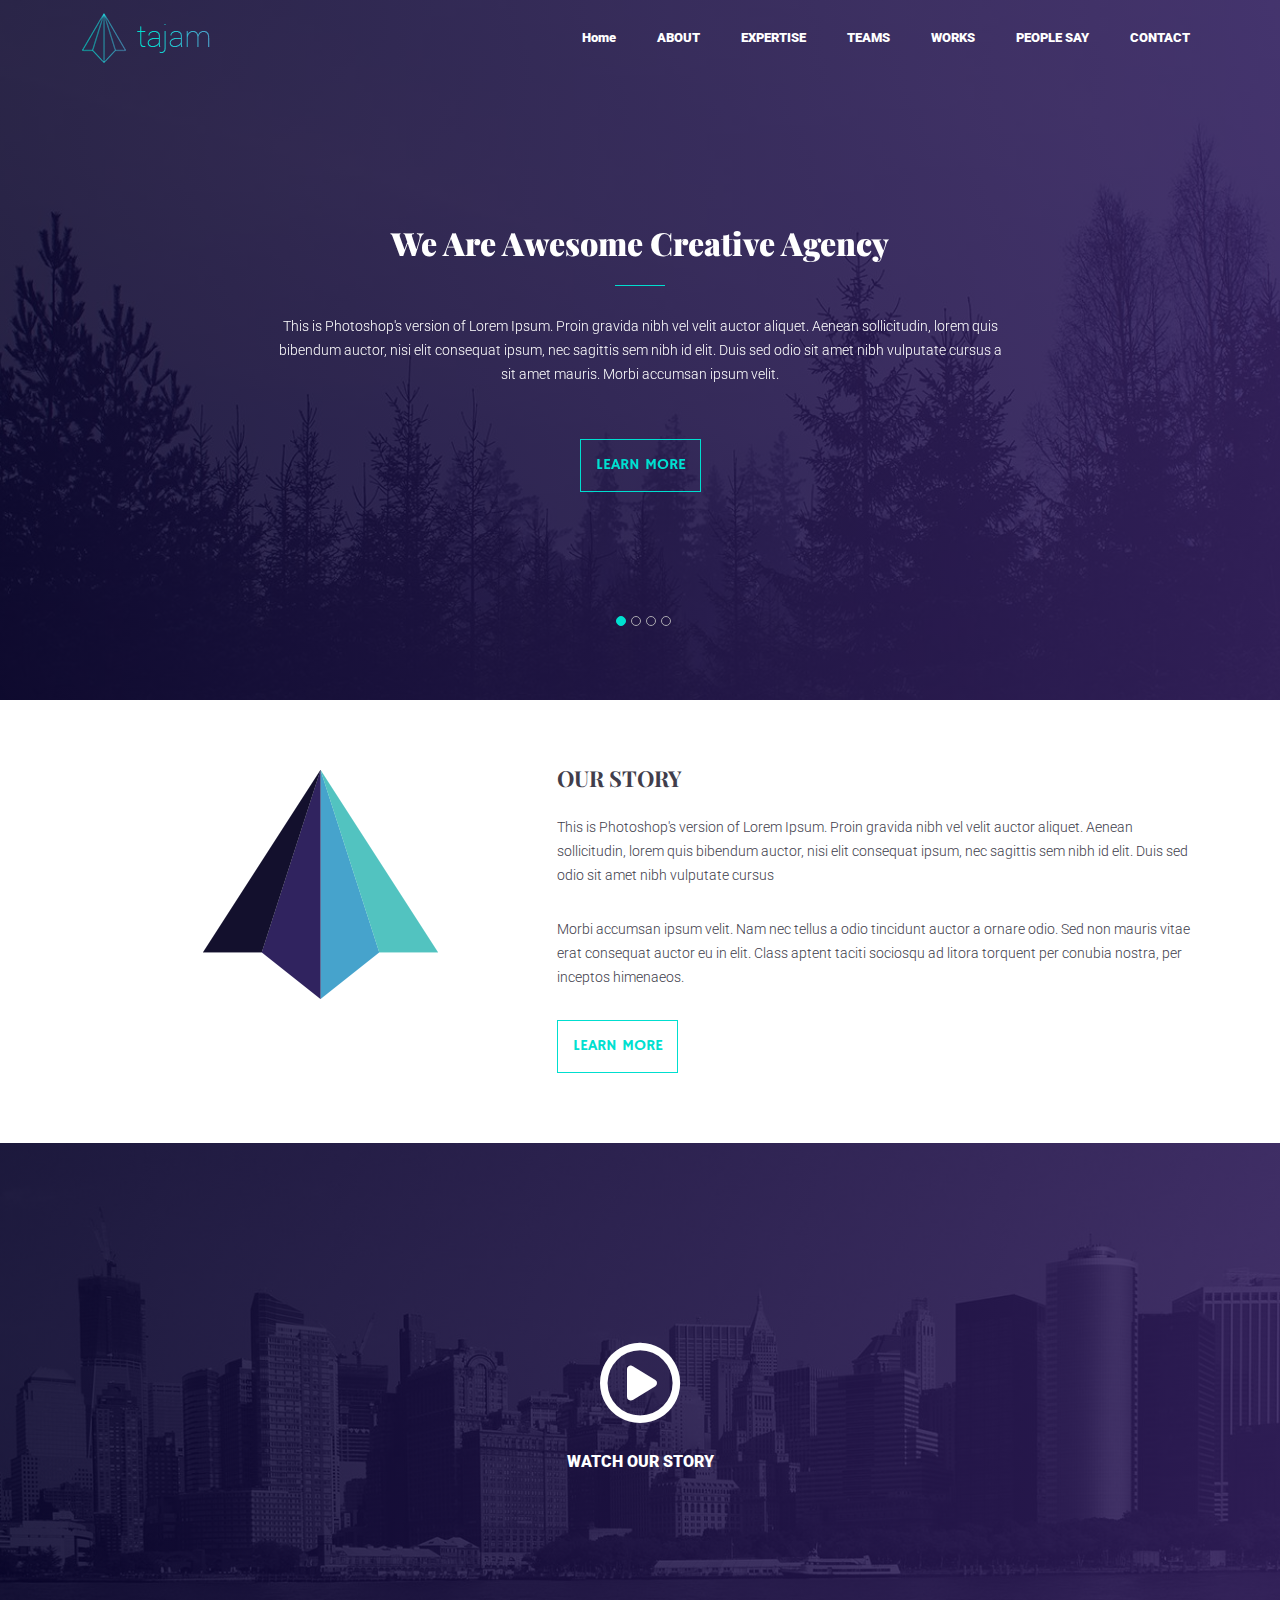
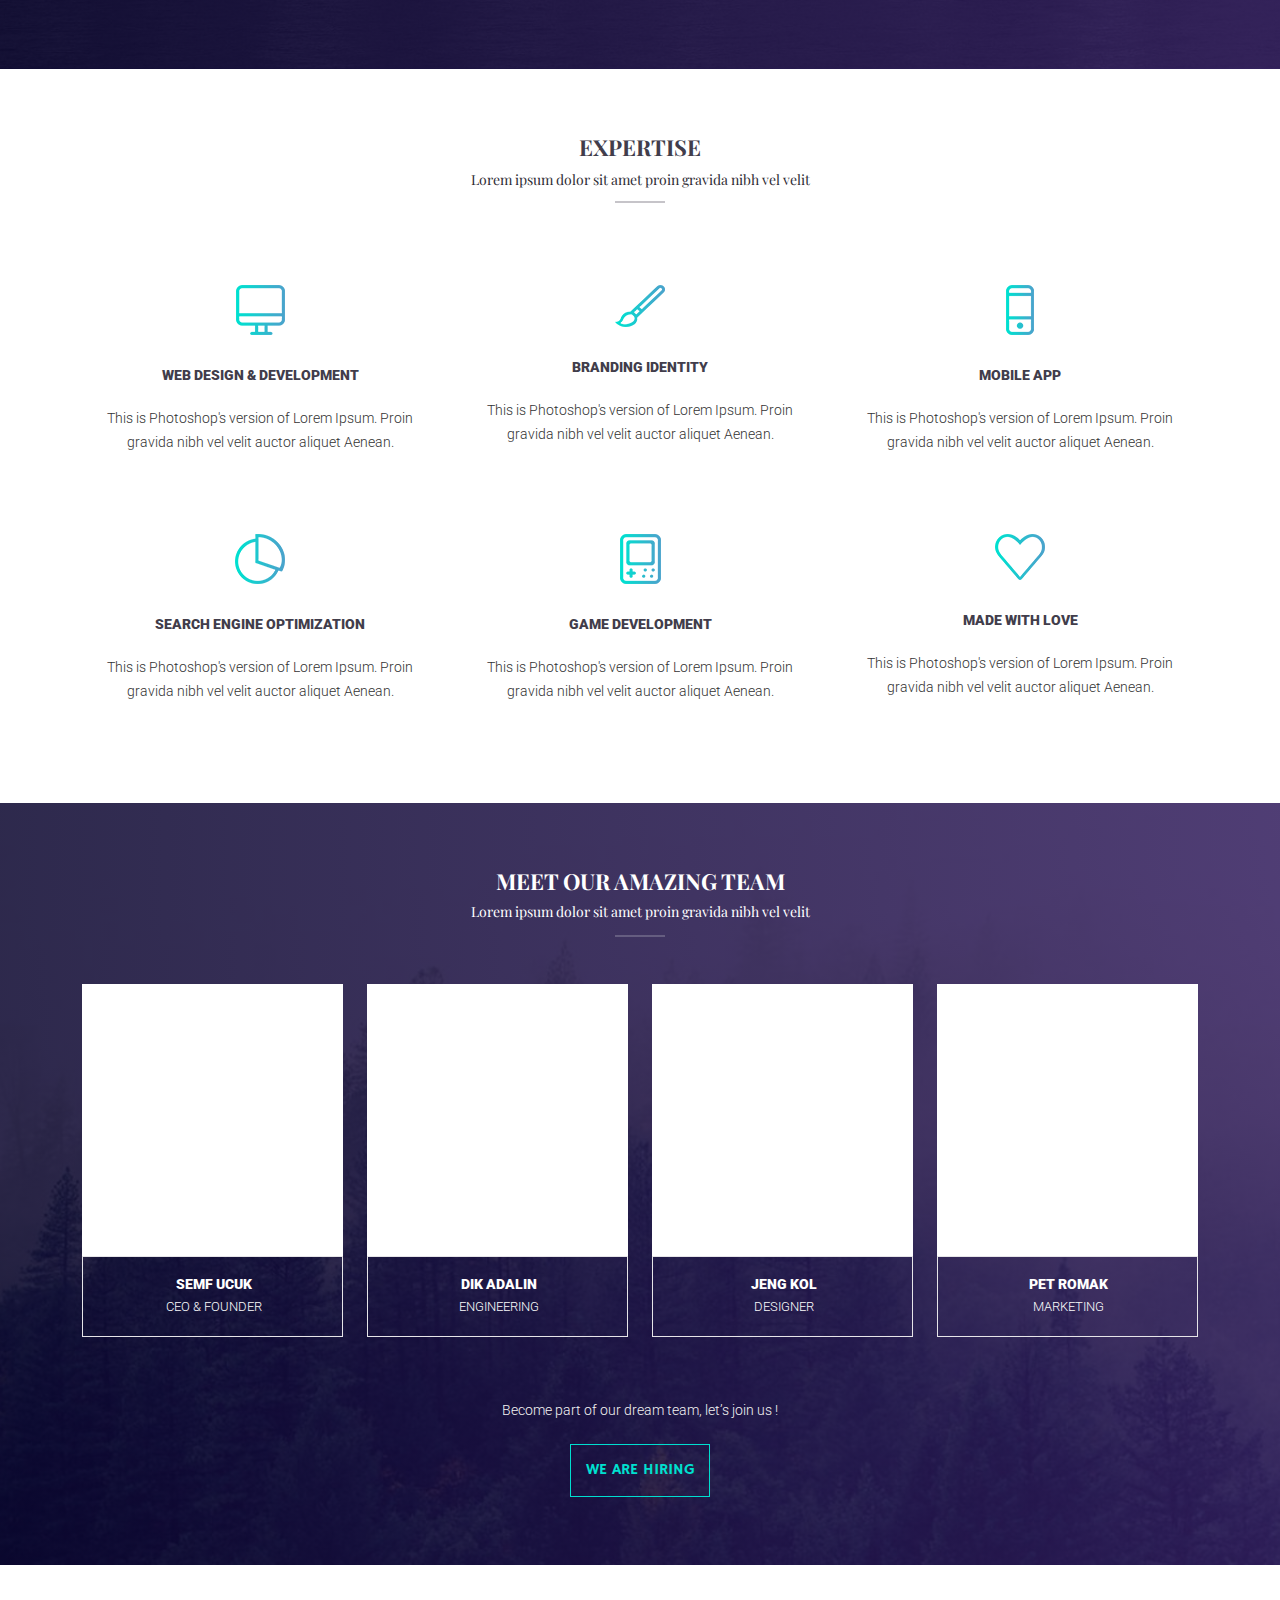
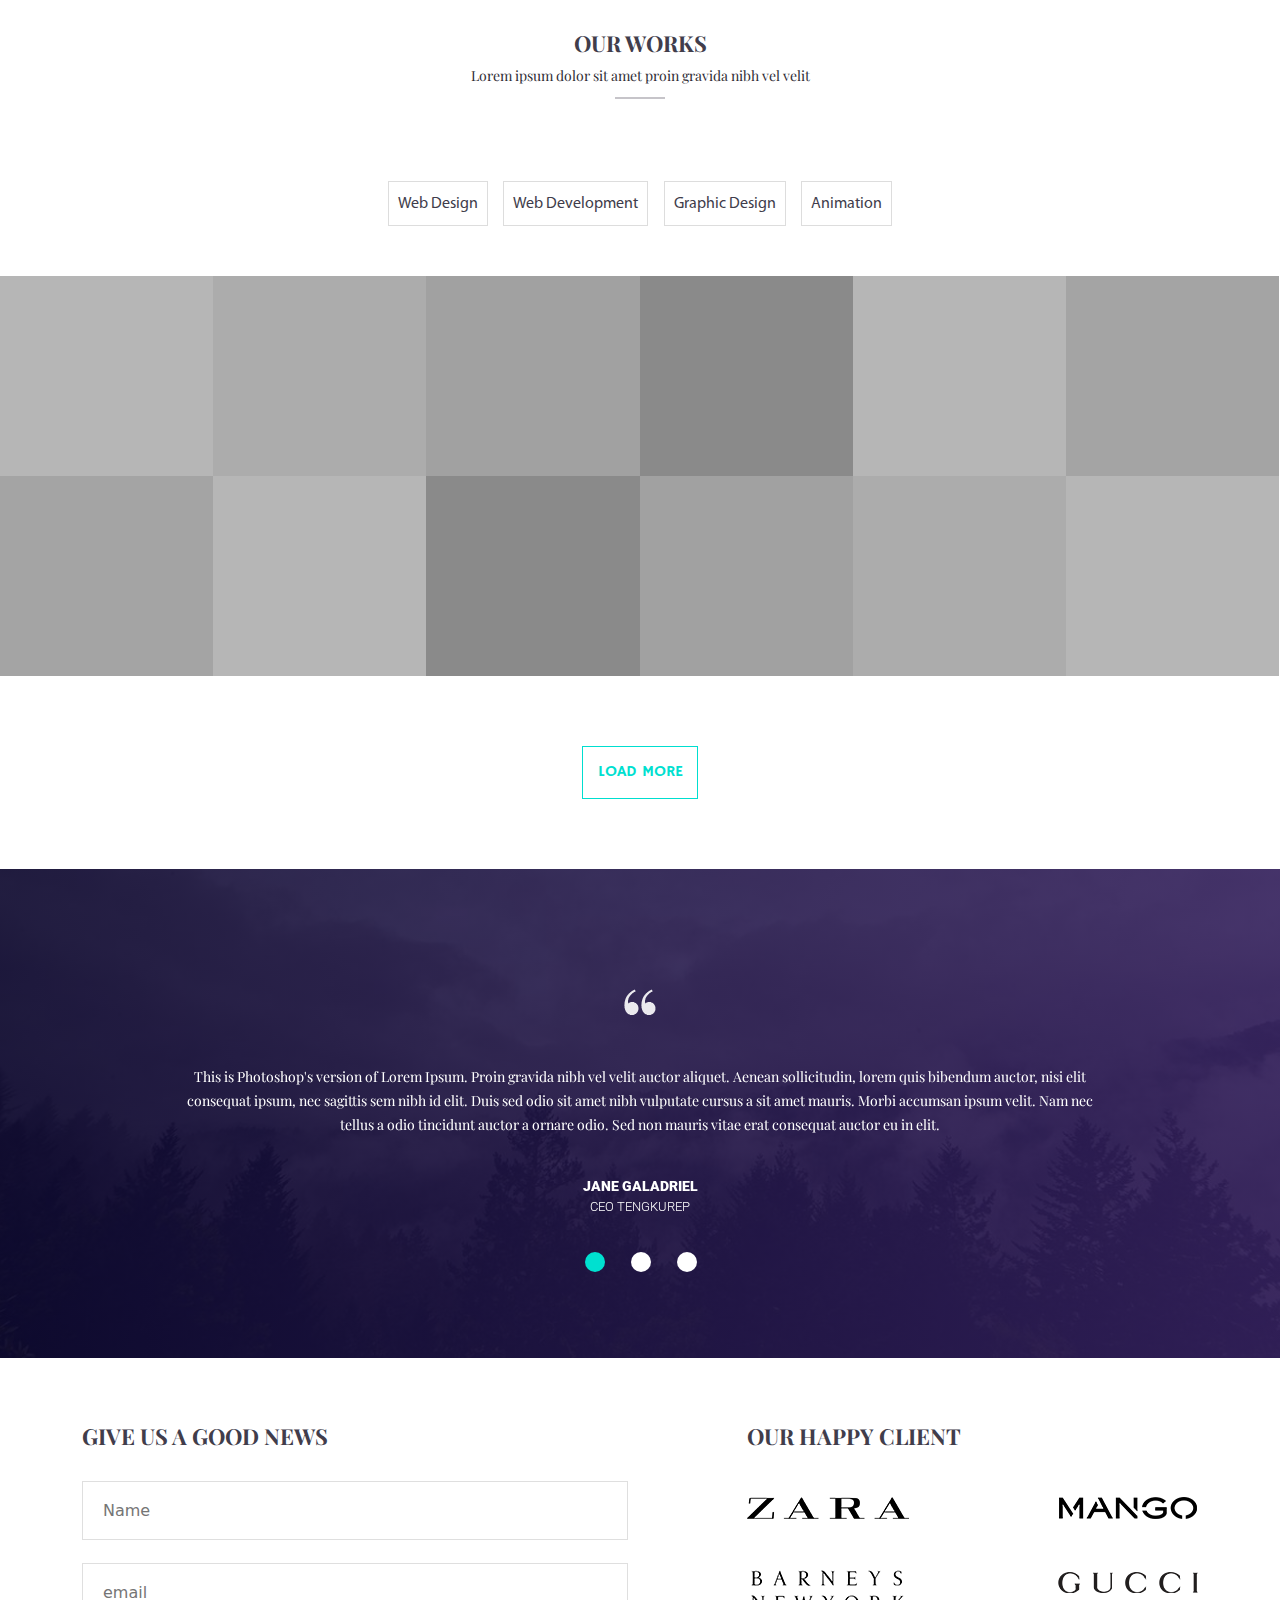
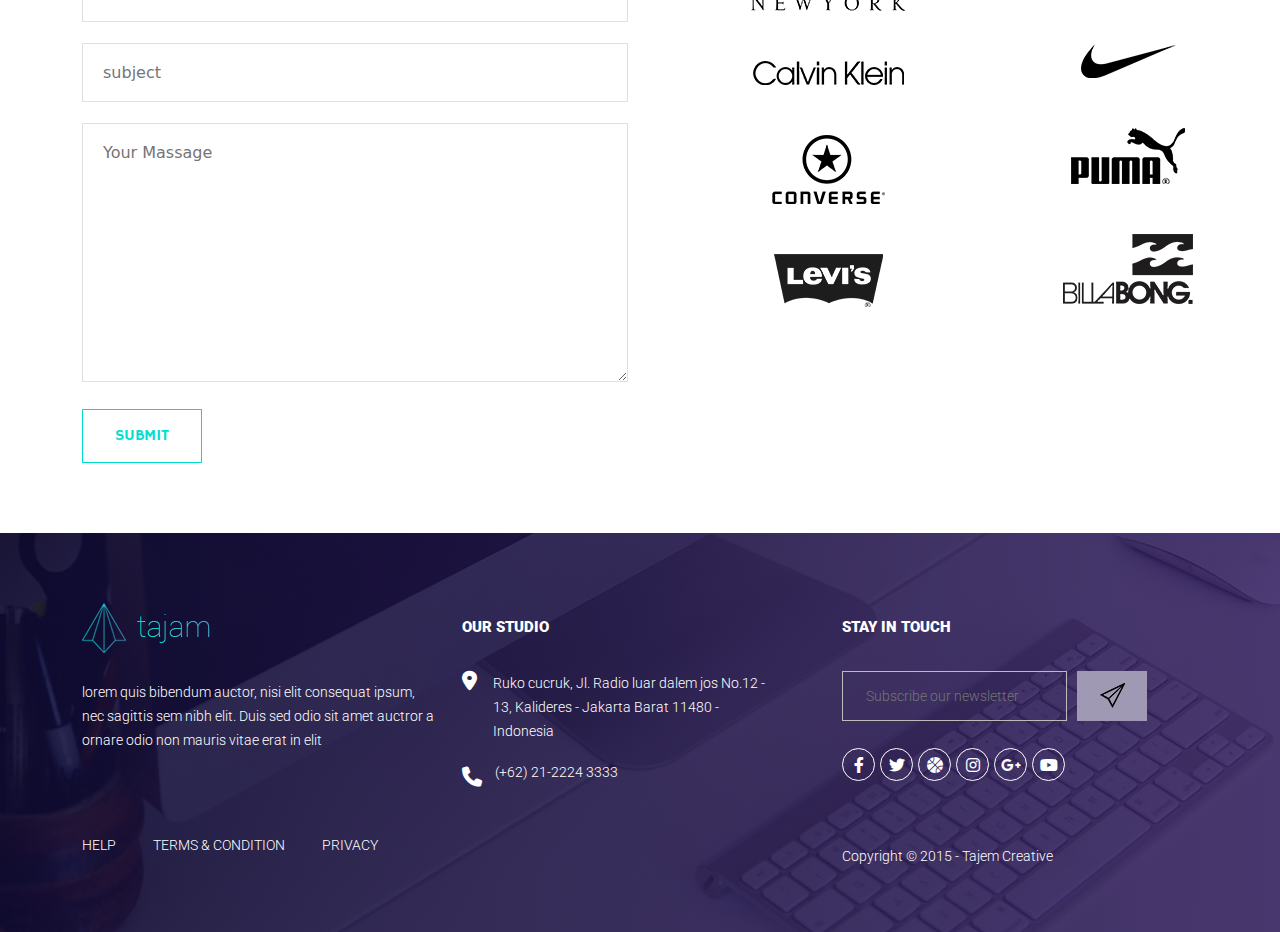
<file: index.html>
<!DOCTYPE html>
<html lang="en">
<head>
  <meta charset="UTF-8">
  <meta http-equiv="X-UA-Compatible" content="IE=edge">
  <meta name="viewport" content="width=device-width, initial-scale=1.0">
  <title>Sass-Project</title>
  <!-- GOOGLE FONTS LINK START -->
  <link rel="preconnect" href="https://fonts.googleapis.com">
  <link rel="preconnect" href="https://fonts.gstatic.com" crossorigin>
  <link href="https://fonts.googleapis.com/css2?family=Hammersmith+One&family=Playfair+Display:wght@400;500;600;700;800;900&family=Roboto:wght@100;300;400;500;700;900&display=swap" rel="stylesheet">

  <!-- GOOGLE FONTS LINK END -->
  <!-- CSS LINK START -->
  <link rel="stylesheet" href="css/all.min.css">
  <link rel="stylesheet" href="css/slick.css">
  <link rel="stylesheet" href="css/bootstrap.min.css">
  <link rel="stylesheet" href="css/style.css">
  <link rel="stylesheet" href="css/responsive.css">
  <!-- CSS LINK END -->
</head>
<body>
 <!--===================
     NAVBAR PART START
  =================== -->
  <nav class="navbar navbar-expand-lg">
  <div class="container">
    <a class="navbar-brand" href="index.html">
      <img src="images/logo.png" alt="logo">
    </a>
    <button class="navbar-toggler" type="button" data-bs-toggle="collapse" data-bs-target="#navbarSupportedContent" aria-controls="navbarSupportedContent" aria-expanded="false" aria-label="Toggle navigation">
      <span class="navbar-toggler-icon"></span>
    </button>
    <div class="collapse navbar-collapse" id="navbarSupportedContent">
      <ul class="navbar-nav ms-auto mb-2 mb-lg-0">
        <li class="nav-item">
          <a class="nav-link active" aria-current="page" href="home.html">Home</a>
        </li>
        <li class="nav-item">
          <a class="nav-link active" aria-current="page" href="about.html">ABOUT</a>
        </li>
        <li class="nav-item">
          <a class="nav-link active" aria-current="page" href="expert.html">EXPERTISE</a>
        </li>
        <li class="nav-item">
          <a class="nav-link active" aria-current="page" href="#">TEAMS</a>
        </li>
        <li class="nav-item">
          <a class="nav-link active" aria-current="page" href="#">WORKS</a>
        </li>
        <li class="nav-item">
          <a class="nav-link active" aria-current="page" href="#">PEOPLE SAY</a>
        </li>
        <li class="nav-item ">
          <a class="nav-link active hide" aria-current="page" href="#">CONTACT</a>
        </li>
      </ul>
    </div>
  </div>
</nav>
 <!--===================
     NAVBAR PART END
  =================== -->
 <!--===================
     BANNER PART START
  =================== -->
  <section id="banner">
    <div class="container">
      <div class="row">
        <div class="col-lg-8 m-auto">
          <div class="banner-text-wrapper">
            <div class="banner-text text-center">
              <h1>We Are Awesome Creative Agency</h1>
              <p>This is Photoshop's version  of Lorem Ipsum. Proin gravida nibh vel velit auctor aliquet. Aenean sollicitudin, lorem quis bibendum auctor, nisi elit consequat ipsum, nec sagittis sem nibh id elit. Duis sed odio sit amet nibh vulputate cursus a sit amet mauris. Morbi accumsan ipsum velit.</p>
              <div class="banner-btn">
                <a href="">LEARN MORE</a>
              </div>
            </div>
            <div class="banner-text text-center">
              <h1>We Are Awesome Creative Agency</h1>
              <p>This is Photoshop's version  of Lorem Ipsum. Proin gravida nibh vel velit auctor aliquet. Aenean sollicitudin, lorem quis bibendum auctor, nisi elit consequat ipsum, nec sagittis sem nibh id elit. Duis sed odio sit amet nibh vulputate cursus a sit amet mauris. Morbi accumsan ipsum velit.</p>
              <div class="banner-btn">
                <a href="">LEARN MORE</a>
              </div>
            </div>
            <div class="banner-text text-center">
              <h1>We Are Awesome Creative Agency</h1>
              <p>This is Photoshop's version  of Lorem Ipsum. Proin gravida nibh vel velit auctor aliquet. Aenean sollicitudin, lorem quis bibendum auctor, nisi elit consequat ipsum, nec sagittis sem nibh id elit. Duis sed odio sit amet nibh vulputate cursus a sit amet mauris. Morbi accumsan ipsum velit.</p>
              <div class="banner-btn">
                <a href="">LEARN MORE</a>
              </div>
            </div>
            <div class="banner-text text-center">
              <h1>We Are Awesome Creative Agency</h1>
              <p>This is Photoshop's version  of Lorem Ipsum. Proin gravida nibh vel velit auctor aliquet. Aenean sollicitudin, lorem quis bibendum auctor, nisi elit consequat ipsum, nec sagittis sem nibh id elit. Duis sed odio sit amet nibh vulputate cursus a sit amet mauris. Morbi accumsan ipsum velit.</p>
              <div class="banner-btn">
                <a href="">LEARN MORE</a>
              </div>
            </div>
          </div>
        </div>
      </div>
    </div>
  </section>
 <!--===================
     BANNER PART END
  =================== -->
 <!--===================
     STORY PART START
  =================== -->
  <section id="story">
    <div class="container">
      <div class="row">
        <div class="col-lg-4">
          <div class="story-img text-end">
            <img src="images/story.png" alt="story">
          </div>
        </div>
        <div class="col-lg-7 ms-auto">
          <div class="story-text">
            <h3>OUR STORY</h3>
            <p>This is Photoshop's version  of Lorem Ipsum. Proin gravida nibh vel velit auctor aliquet. Aenean sollicitudin, lorem quis bibendum auctor, nisi elit consequat ipsum, nec sagittis sem nibh id elit. Duis sed odio sit amet nibh vulputate cursus

              <span>Morbi accumsan ipsum velit. Nam nec tellus a odio tincidunt auctor a ornare odio. Sed non  mauris vitae erat consequat auctor eu in elit. Class aptent taciti sociosqu ad litora torquent per conubia nostra, per inceptos himenaeos.</span></p>
              <div class="story-btn">
                <a href="">LEARN MORE</a>
              </div>
          </div>
        </div>
      </div>
    </div>
  </section>
 <!--===================
     STORY PART END
  =================== -->
 <!--===================
     WATCH PART START
  =================== -->
  <section id="watch">
    <div class="container">
      <div class="watch-text text-center">
        <div class="watch-icon">
          <i class="fa-regular fa-circle-play"></i>
        </div>
        <h5>WATCH OUR STORY</h5>
      </div>
    </div>
  </section>
 <!--===================
     WATCH PART END
  =================== -->
 <!--===================
    EXPERTISE PART START
  =================== -->
  <section id="expertise">
    <div class="container">
      <div class="row">
        <div class="col-lg-6 m-auto">
          <div class="common-title text-center">
            <h3>EXPERTISE</h3>
            <p>Lorem ipsum dolor sit amet proin gravida nibh vel velit</p>
          </div>
        </div>
      </div>

      <div class="row expertise-up">
        <div class="col-lg-4">
          <div class="expertise-item text-center">
            <div class="expertise-icon">
              <img src="images/expertise1.png" alt="expertise1">
            </div>
            <div class="expertise-text">
              <h5>WEB DESIGN & DEVELOPMENT</h5>
              <p>This is Photoshop's version  of Lorem Ipsum. Proin gravida nibh vel velit auctor aliquet Aenean.</p>
            </div>
          </div>
        </div>
        <div class="col-lg-4">
          <div class="expertise-item text-center">
            <div class="expertise-icon">
              <img src="images/expertise2.png" alt="expertise2">
            </div>
            <div class="expertise-text">
              <h5>BRANDING IDENTITY</h5>
              <p>This is Photoshop's version  of Lorem Ipsum. Proin gravida nibh vel velit auctor aliquet Aenean.</p>
            </div>
          </div>
        </div>
        <div class="col-lg-4">
          <div class="expertise-item text-center">
            <div class="expertise-icon">
              <img src="images/expertise3.png" alt="expertise3">
            </div>
            <div class="expertise-text">
              <h5>MOBILE APP</h5>
              <p>This is Photoshop's version  of Lorem Ipsum. Proin gravida nibh vel velit auctor aliquet Aenean.</p>
            </div>
          </div>
        </div>
      </div>

      <div class="row">
        <div class="col-lg-4">
          <div class="expertise-item text-center">
            <div class="expertise-icon">
              <img src="images/expertise4.png" alt="expertise4">
            </div>
            <div class="expertise-text">
              <h5>SEARCH ENGINE OPTIMIZATION</h5>
              <p>This is Photoshop's version  of Lorem Ipsum. Proin gravida nibh vel velit auctor aliquet Aenean.</p>
            </div>
          </div>
        </div>
        <div class="col-lg-4">
          <div class="expertise-item text-center">
            <div class="expertise-icon">
              <img src="images/expertise5.png" alt="expertise5">
            </div>
            <div class="expertise-text">
              <h5>GAME DEVELOPMENT</h5>
              <p>This is Photoshop's version  of Lorem Ipsum. Proin gravida nibh vel velit auctor aliquet Aenean.</p>
            </div>
          </div>
        </div>
        <div class="col-lg-4">
          <div class="expertise-item text-center">
            <div class="expertise-icon">
              <img src="images/expertise6.png" alt="expertise6">
            </div>
            <div class="expertise-text">
              <h5>MADE WITH LOVE</h5>
              <p>This is Photoshop's version  of Lorem Ipsum. Proin gravida nibh vel velit auctor aliquet Aenean.</p>
            </div>
          </div>
        </div>
      </div>
    </div>
  </section>
 <!--===================
    EXPERTISE PART END
  =================== -->
 <!--===================
    TEAM PART START
  =================== -->
  <section id="team">
    <div class="container">
      <div class="row">
        <div class="col-lg-6 m-auto">
          <div class="team-top-text text-center">
            <h3>MEET OUR AMAZING TEAM</h3>
            <p>Lorem ipsum dolor sit amet proin gravida nibh vel velit</p>
          </div>
        </div>
      </div>

      <div class="row">
        <div class="col-lg-3">
          <div class="team-item">
            <div class="team-img">
              <img src="images/team-img.jpg" alt="team">
            </div>
            <div class="team-text text-center">
              <h4>SEMF UCUK</h4>
              <p>CEO & FOUNDER</p>
            </div>
          </div>
        </div>
        <div class="col-lg-3">
          <div class="team-item">
            <div class="team-img">
              <img src="images/team-img.jpg" alt="team">
            </div>
            <div class="team-text text-center">
              <h4>DIK ADALIN</h4>
              <p>ENGINEERING</p>
            </div>
          </div>
        </div>
        <div class="col-lg-3">
          <div class="team-item">
            <div class="team-img">
              <img src="images/team-img.jpg" alt="team">
            </div>
            <div class="team-text text-center">
              <h4>JENG KOL</h4>
              <p>DESIGNER</p>
            </div>
          </div>
        </div>
        <div class="col-lg-3">
          <div class="team-item">
            <div class="team-img">
              <img src="images/team-img.jpg" alt="team">
            </div>
            <div class="team-text text-center">
              <h4>PET ROMAK</h4>
              <p>MARKETING</p>
            </div>
          </div>
        </div>
      </div>

      <div class="row">
        <div class="col-lg-4 m-auto">
          <div class="team-bottom-text text-center">
            <p>Become part of our dream team, let’s join us ! </p>
            <div class="team-btn">
              <a href="">WE ARE HIRING</a>
            </div>
          </div>
        </div>
      </div>
    </div>
  </section>
 <!--===================
    TEAM PART END
  =================== -->
 <!--===================
    WORKS PART START
  =================== -->
  <section id="work">
    <div class="container">
      <div class="row">
        <div class="col-lg-8 m-auto">
          <div class="common-title text-center">
            <h3>OUR WORKS</h3>
            <p>Lorem ipsum dolor sit amet proin gravida nibh vel velit</p>
          </div>
          <div class="work-btn text-center">
            <a href="">Web Design</a>
            <a href="">Web Development</a>
            <a href="">Graphic Design</a>
            <a href="">Animation</a>
          </div>
        </div>
      </div>
    </div>
    <div class="work-bg">
      <div class="work-bg-top">
        <div class="work-top1"></div>
        <div class="work-top2"></div>
        <div class="work-top3"></div>
        <div class="work-top4"></div>
        <div class="work-top5"></div>
        <div class="work-top6"></div>
      </div>
      <div class="work-bg-bottom">
        <div class="work-bottom1"></div>
        <div class="work-bottom2"></div>
        <div class="work-bottom3"></div>
        <div class="work-bottom4"></div>
        <div class="work-bottom5"></div>
        <div class="work-bottom6"></div>
      </div>
    </div>
    <div class="container">
      <div class="work-bottom-btn text-center">
        <a href="">LOAD MORE</a>
      </div>
    </div>
  </section>
 <!--===================
    WORKS PART END
  =================== -->
 <!--========================
    TESTIMONIALS PART START
  ======================= -->
  <section id="testimonial">
    <div class="container">
      <div class="row">
        <div class="col-lg-10 m-auto">
          <div class="test-slider">
            <div class="testimonial-item text-center">
              <div class="comma-img">
                <img src="images/comma.png" alt="comma">
              </div>
              <div class="testimonial-text">
                <p>This is Photoshop's version  of Lorem Ipsum. Proin gravida nibh vel velit auctor aliquet. Aenean sollicitudin, lorem quis bibendum auctor, nisi elit consequat ipsum, nec sagittis sem nibh id elit. Duis sed odio sit amet nibh vulputate cursus a sit amet mauris. Morbi accumsan ipsum velit. Nam nec tellus a odio tincidunt auctor a ornare odio. Sed non  mauris vitae erat consequat auctor eu in elit.</p>
                <h3>JANE GALADRIEL</h3>
                <h6>CEO TENGKUREP</h6>
              </div>
            </div>
            <div class="testimonial-item text-center">
              <div class="comma-img">
                <img src="images/comma.png" alt="comma">
              </div>
              <div class="testimonial-text">
                <p>This is Photoshop's version  of Lorem Ipsum. Proin gravida nibh vel velit auctor aliquet. Aenean sollicitudin, lorem quis bibendum auctor, nisi elit consequat ipsum, nec sagittis sem nibh id elit. Duis sed odio sit amet nibh vulputate cursus a sit amet mauris. Morbi accumsan ipsum velit. Nam nec tellus a odio tincidunt auctor a ornare odio. Sed non  mauris vitae erat consequat auctor eu in elit.</p>
                <h3>JANE GALADRIEL</h3>
                <h6>CEO TENGKUREP</h6>
              </div>
            </div>
            <div class="testimonial-item text-center">
              <div class="comma-img">
                <img src="images/comma.png" alt="comma">
              </div>
              <div class="testimonial-text">
                <p>This is Photoshop's version  of Lorem Ipsum. Proin gravida nibh vel velit auctor aliquet. Aenean sollicitudin, lorem quis bibendum auctor, nisi elit consequat ipsum, nec sagittis sem nibh id elit. Duis sed odio sit amet nibh vulputate cursus a sit amet mauris. Morbi accumsan ipsum velit. Nam nec tellus a odio tincidunt auctor a ornare odio. Sed non  mauris vitae erat consequat auctor eu in elit.</p>
                <h3>JANE GALADRIEL</h3>
                <h6>CEO TENGKUREP</h6>
              </div>
            </div>
          </div>
        </div>
      </div>
    </div>
  </section>
 <!--========================
    TESTIMONIALS PART END
  ======================= -->
 <!--===================
    CLIENT PART START
  =================== -->
  <section id="client">
    <div class="container">
      <div class="row">
        <div class="col-lg-6">
          <div class="client-form">
            <div class="client-right-text">
              <h3>GIVE US A GOOD NEWS</h3>
            </div>
            <form action="">
              <div class="name">
                <input type="text" placeholder="Name">
              </div>
              <div class="email">
                <input type="text" placeholder="email">
              </div>
              <div class="subject">
                <input type="text" placeholder="subject">
              </div>
              <div class="massage">
                <textarea name="massage" id="" cols="15" rows="10" placeholder="Your Massage"></textarea>
              </div>
              <div class="submit-btn">
                <button type="submit">SUBMIT</button>
              </div>
            </form>
          </div>
        </div>
        <div class="col-lg-5 ms-auto">
          <div class="client-left-title">
            <h3>OUR HAPPY CLIENT</h3>
          </div>
          <div class="client-img-wrapper">
            <div class="client-left-img text-center">
              <div class="client-img">
                <img src="images/client1.png" alt="client1">
              </div>
              <div class="client-img">
                <img src="images/client2.png" alt="client2">
              </div>
              <div class="client-img">
                <img src="images/client3.png" alt="client3">
              </div>
              <div class="client-img">
                <img src="images/client4.png" alt="client4">
              </div>
              <div class="client-img">
                <img src="images/client5.png" alt="client5">
              </div>
            </div>
            <div class="client-right-img text-center">
              <div class="client-img">
                <img src="images/client6.png" alt="client6">
              </div>
              <div class="client-img">
                <img src="images/client7.png" alt="client7">
              </div>
              <div class="client-img">
                <img src="images/client8.png" alt="client8">
              </div>
              <div class="client-img">
                <img src="images/client9.png" alt="client9">
              </div>
              <div class="client-img">
                <img src="images/client10.png" alt="client10">
              </div>
            </div>
          </div>
        </div>
      </div>
    </div>
  </section>
 <!--===================
    CLIENT PART END
  =================== -->
 <!--===================
    FOOTER PART START
  =================== -->
  <section id="footer">
    <div class="container">
      <div class="row">
        <div class="col-lg-4">
          <div class="footer-logo">
            <img src="images/logo.png" alt="logo">
          </div>
          <div class="footer-left-text">
            <p>lorem quis bibendum auctor, nisi elit consequat ipsum, nec sagittis sem nibh elit. Duis sed odio sit amet auctror a ornare odio non mauris vitae erat in elit</p>
            <a href="">HELP</a>
            <a href="">TERMS & CONDITION</a>
            <a href="">PRIVACY</a>
          </div>
        </div>

        <div class="col-lg-4">
          <div class="footer-middle-text">
            <h4>OUR STUDIO</h4>
            <div class="location">
              <div class="location-icon">
                <i class="fa-solid fa-location-dot"></i>
              </div>
              <div class="location-text">
                <p>Ruko cucruk, Jl. Radio luar dalem jos No.12 - 13, Kalideres - Jakarta Barat
                  11480 - Indonesia</p>
              </div>
            </div>
            <div class="phone">
              <div class="phone-icon">
                <i class="fa-solid fa-phone"></i>
              </div>
              <div class="phone-text">
                <p>(+62) 21-2224 3333</p>
              </div>
            </div>
          </div>
        </div>

        <div class="col-lg-4">
          <div class="footer-right-text">
            <h4>STAY IN TOUCH</h4>
            <div class="subscribe">
              <form action="">
                <div class="form-wrapper">
                  <div class="footer-msg">
                    <input type="text" placeholder="Subscribe our newsletter">
                  </div>
                  <div class="footer-send-btn">
                    <button type="submit">
                      <img src="images/footer send.png" alt="send">
                    </button>
                  </div>
                </div>
              </form>
            </div>
            <div class="footer-right-icon">
              <a href=""><i class="fa-brands fa-facebook-f"></i></a>
              <a href=""><i class="fa-brands fa-twitter"></i></a>
              <a href=""><i class="fa-solid fa-basketball"></i></a>
              <a href=""><i class="fa-brands fa-instagram"></i></a>
              <a href=""><i class="fa-brands fa-google-plus-g"></i></a>
              <a href=""><i class="fa-brands fa-youtube"></i></a>
            </div>
            <div class="copyright">
              <p>Copyright © 2015 - Tajem Creative</p>
            </div>
          </div>
        </div>
      </div>
    </div>
  </section>
 <!--===================
    FOOTER PART END
  =================== -->
  <script src="js/jquery-1.12.4.min.js"></script>
  <script src="js/slick.min.js"></script>
  <script src="js/bootstrap.bundle.min.js"></script>
  <script src="js/script.js"></script>
</body>
</html>
</file>
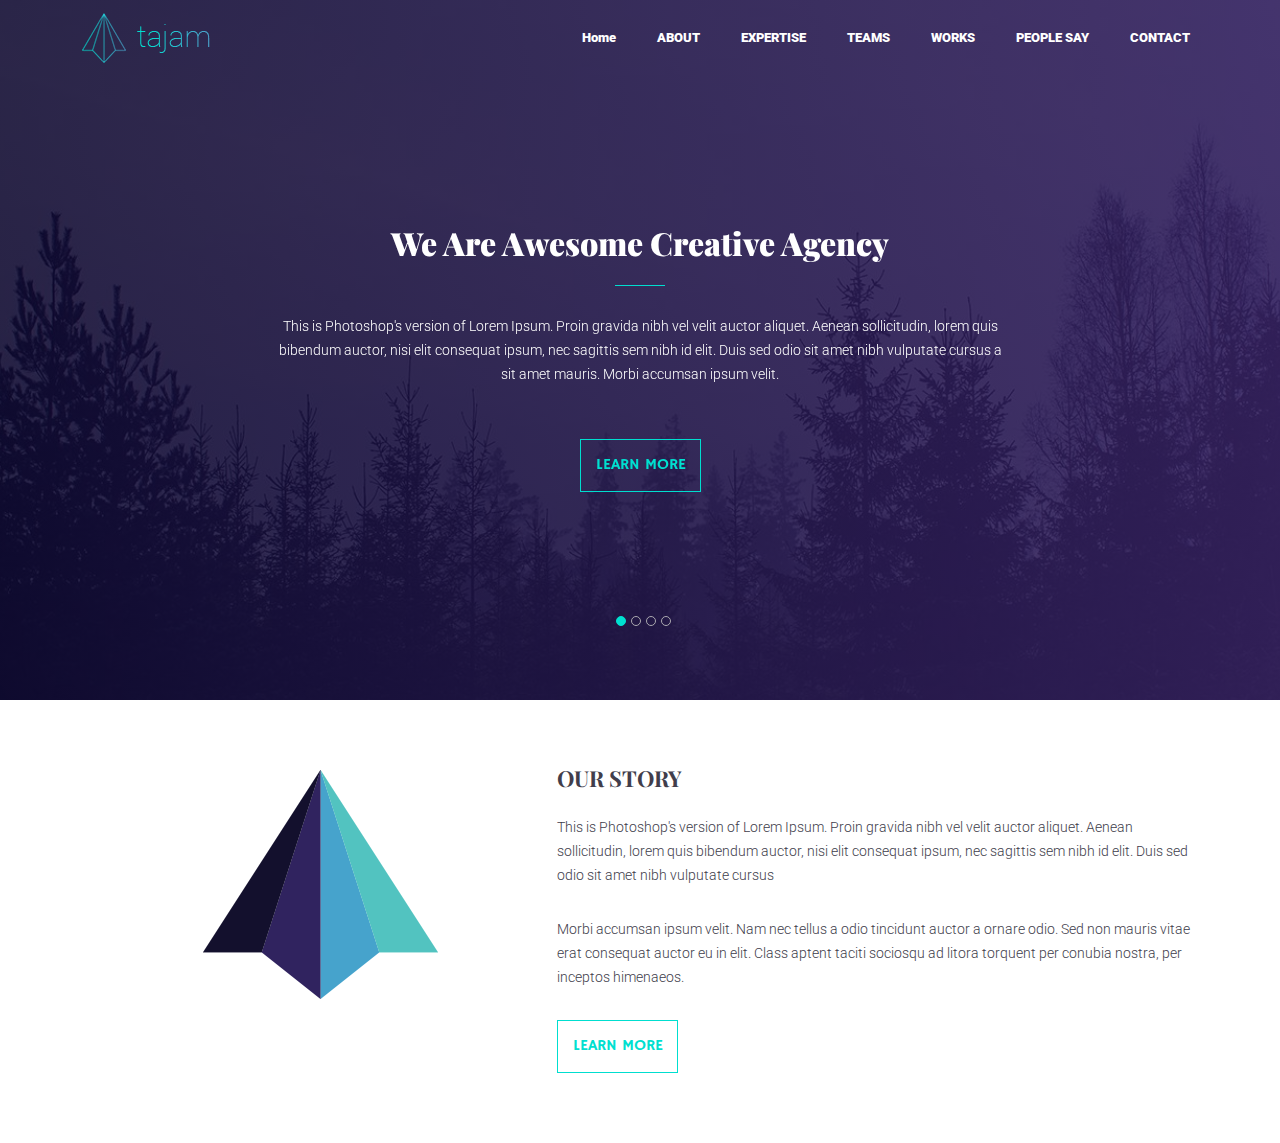
<file: about.html>
<!DOCTYPE html>
<html lang="en">
<head>
    <meta charset="UTF-8">
    <meta name="viewport" content="width=device-width, initial-scale=1.0">
    <title>About</title>
    <!-- GOOGLE FONTS LINK START -->
  <link rel="preconnect" href="https://fonts.googleapis.com">
  <link rel="preconnect" href="https://fonts.gstatic.com" crossorigin>
  <link href="https://fonts.googleapis.com/css2?family=Hammersmith+One&family=Playfair+Display:wght@400;500;600;700;800;900&family=Roboto:wght@100;300;400;500;700;900&display=swap" rel="stylesheet">

  <!-- GOOGLE FONTS LINK END -->
  <!-- CSS LINK START -->
  <link rel="stylesheet" href="css/all.min.css">
  <link rel="stylesheet" href="css/slick.css">
  <link rel="stylesheet" href="css/bootstrap.min.css">
  <link rel="stylesheet" href="css/style.css">
  <link rel="stylesheet" href="css/responsive.css">
  <!-- CSS LINK END -->
</head>
<body>
     <!--===================
     NAVBAR PART START
  =================== -->
  <nav class="navbar navbar-expand-lg">
    <div class="container">
      <a class="navbar-brand" href="index.html">
        <img src="images/logo.png" alt="logo">
      </a>
      <button class="navbar-toggler" type="button" data-bs-toggle="collapse" data-bs-target="#navbarSupportedContent" aria-controls="navbarSupportedContent" aria-expanded="false" aria-label="Toggle navigation">
        <span class="navbar-toggler-icon"></span>
      </button>
      <div class="collapse navbar-collapse" id="navbarSupportedContent">
        <ul class="navbar-nav ms-auto mb-2 mb-lg-0">
          <li class="nav-item">
            <a class="nav-link active" aria-current="page" href="index.html">Home</a>
          </li>
          <li class="nav-item">
            <a class="nav-link active" aria-current="page" href="index.html">ABOUT</a>
          </li>
          <li class="nav-item">
            <a class="nav-link active" aria-current="page" href="#">EXPERTISE</a>
          </li>
          <li class="nav-item">
            <a class="nav-link active" aria-current="page" href="#">TEAMS</a>
          </li>
          <li class="nav-item">
            <a class="nav-link active" aria-current="page" href="#">WORKS</a>
          </li>
          <li class="nav-item">
            <a class="nav-link active" aria-current="page" href="#">PEOPLE SAY</a>
          </li>
          <li class="nav-item">
            <a class="nav-link active" aria-current="page" href="#">CONTACT</a>
          </li>
        </ul>
      </div>
    </div>
  </nav>
   <!--===================
       NAVBAR PART END
    =================== -->
   <!--===================
       BANNER PART START
    =================== -->
    <section id="banner">
      <div class="container">
        <div class="row">
          <div class="col-lg-8 m-auto">
            <div class="banner-text-wrapper">
              <div class="banner-text text-center">
                <h1>We Are Awesome Creative Agency</h1>
                <p>This is Photoshop's version  of Lorem Ipsum. Proin gravida nibh vel velit auctor aliquet. Aenean sollicitudin, lorem quis bibendum auctor, nisi elit consequat ipsum, nec sagittis sem nibh id elit. Duis sed odio sit amet nibh vulputate cursus a sit amet mauris. Morbi accumsan ipsum velit.</p>
                <div class="banner-btn">
                  <a href="">LEARN MORE</a>
                </div>
              </div>
              <div class="banner-text text-center">
                <h1>We Are Awesome Creative Agency</h1>
                <p>This is Photoshop's version  of Lorem Ipsum. Proin gravida nibh vel velit auctor aliquet. Aenean sollicitudin, lorem quis bibendum auctor, nisi elit consequat ipsum, nec sagittis sem nibh id elit. Duis sed odio sit amet nibh vulputate cursus a sit amet mauris. Morbi accumsan ipsum velit.</p>
                <div class="banner-btn">
                  <a href="">LEARN MORE</a>
                </div>
              </div>
              <div class="banner-text text-center">
                <h1>We Are Awesome Creative Agency</h1>
                <p>This is Photoshop's version  of Lorem Ipsum. Proin gravida nibh vel velit auctor aliquet. Aenean sollicitudin, lorem quis bibendum auctor, nisi elit consequat ipsum, nec sagittis sem nibh id elit. Duis sed odio sit amet nibh vulputate cursus a sit amet mauris. Morbi accumsan ipsum velit.</p>
                <div class="banner-btn">
                  <a href="">LEARN MORE</a>
                </div>
              </div>
              <div class="banner-text text-center">
                <h1>We Are Awesome Creative Agency</h1>
                <p>This is Photoshop's version  of Lorem Ipsum. Proin gravida nibh vel velit auctor aliquet. Aenean sollicitudin, lorem quis bibendum auctor, nisi elit consequat ipsum, nec sagittis sem nibh id elit. Duis sed odio sit amet nibh vulputate cursus a sit amet mauris. Morbi accumsan ipsum velit.</p>
                <div class="banner-btn">
                  <a href="">LEARN MORE</a>
                </div>
              </div>
            </div>
          </div>
        </div>
      </div>
    </section>
   <!--===================
       BANNER PART END
    =================== -->

    <!--===================
     STORY PART START
  =================== -->
  <section id="story">
    <div class="container">
      <div class="row">
        <div class="col-lg-4">
          <div class="story-img text-end">
            <img src="images/story.png" alt="story">
          </div>
        </div>
        <div class="col-lg-7 ms-auto">
          <div class="story-text">
            <h3>OUR STORY</h3>
            <p>This is Photoshop's version  of Lorem Ipsum. Proin gravida nibh vel velit auctor aliquet. Aenean sollicitudin, lorem quis bibendum auctor, nisi elit consequat ipsum, nec sagittis sem nibh id elit. Duis sed odio sit amet nibh vulputate cursus

              <span>Morbi accumsan ipsum velit. Nam nec tellus a odio tincidunt auctor a ornare odio. Sed non  mauris vitae erat consequat auctor eu in elit. Class aptent taciti sociosqu ad litora torquent per conubia nostra, per inceptos himenaeos.</span></p>
              <div class="story-btn">
                <a href="">LEARN MORE</a>
              </div>
          </div>
        </div>
      </div>
    </div>
  </section>
 <!--===================
     STORY PART END
  =================== -->

  <script src="js/jquery-1.12.4.min.js"></script>
  <script src="js/slick.min.js"></script>
  <script src="js/bootstrap.bundle.min.js"></script>
  <script src="js/script.js"></script>
</body>
</html>
</file>
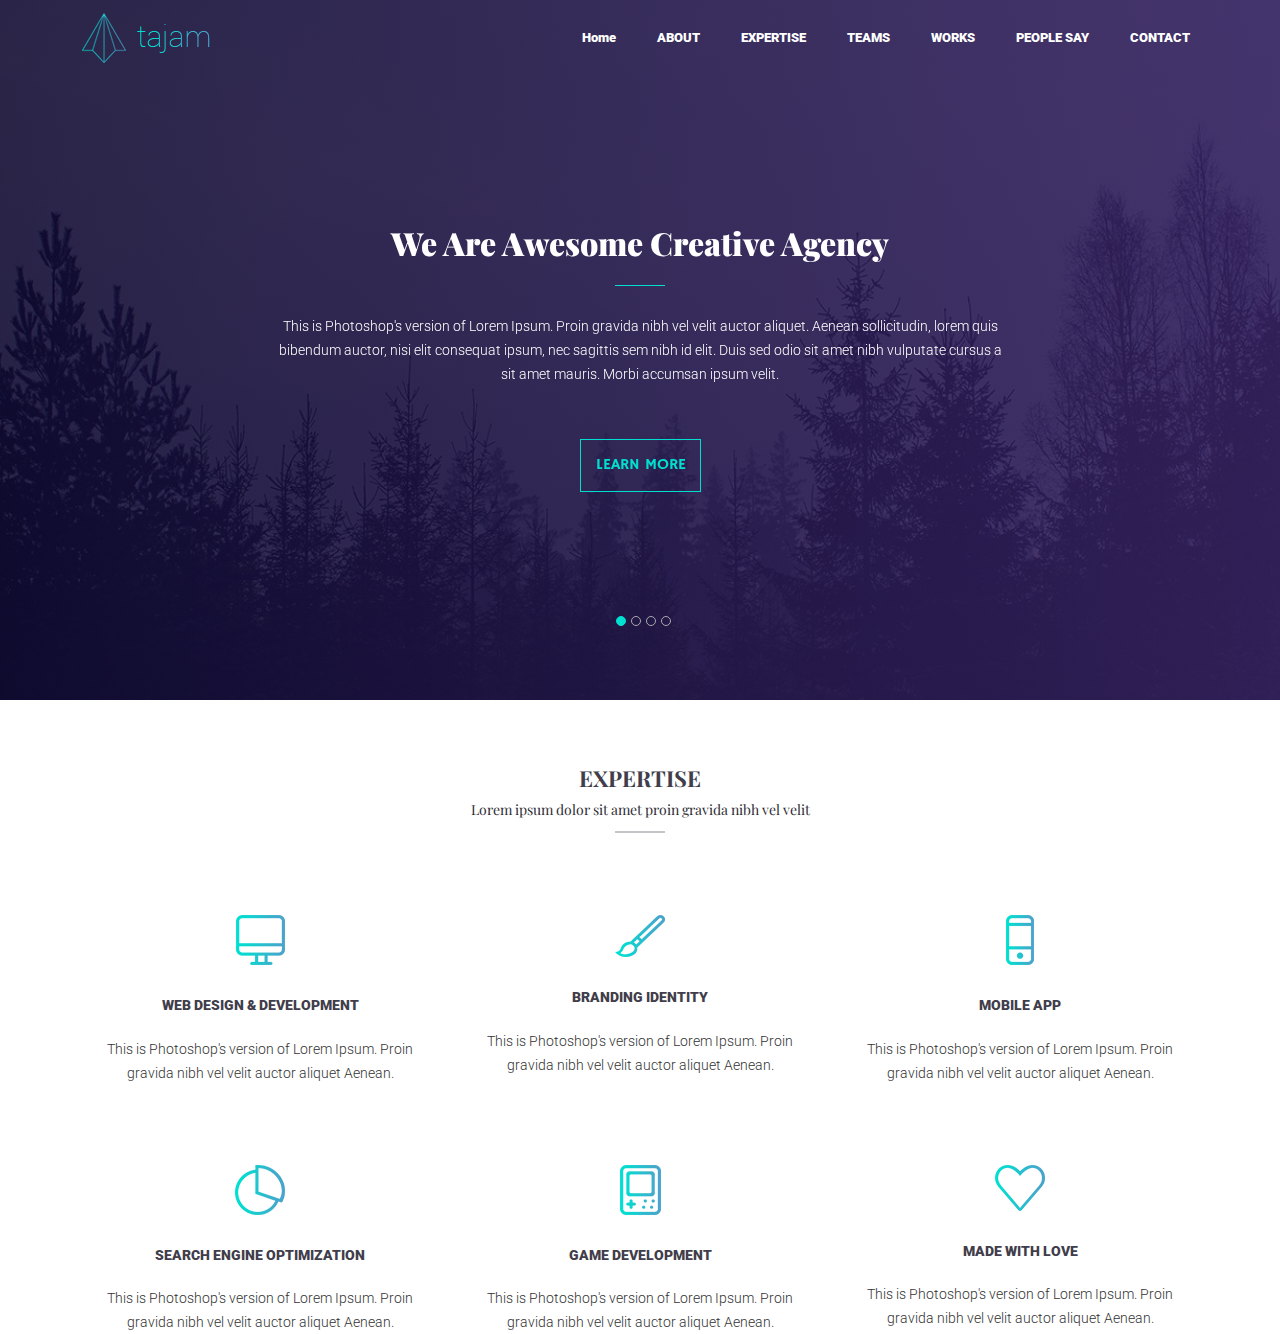
<file: expert.html>
<!DOCTYPE html>
<html lang="en">
<head>
    <meta charset="UTF-8">
    <meta name="viewport" content="width=device-width, initial-scale=1.0">
    <title>Home</title>
    <!-- GOOGLE FONTS LINK START -->
  <link rel="preconnect" href="https://fonts.googleapis.com">
  <link rel="preconnect" href="https://fonts.gstatic.com" crossorigin>
  <link href="https://fonts.googleapis.com/css2?family=Hammersmith+One&family=Playfair+Display:wght@400;500;600;700;800;900&family=Roboto:wght@100;300;400;500;700;900&display=swap" rel="stylesheet">

  <!-- GOOGLE FONTS LINK END -->
  <!-- CSS LINK START -->
  <link rel="stylesheet" href="css/all.min.css">
  <link rel="stylesheet" href="css/slick.css">
  <link rel="stylesheet" href="css/bootstrap.min.css">
  <link rel="stylesheet" href="css/style.css">
  <link rel="stylesheet" href="css/responsive.css">
  <!-- CSS LINK END -->
</head>
<body>
     <!--===================
     NAVBAR PART START
  =================== -->
  <nav class="navbar navbar-expand-lg">
    <div class="container">
      <a class="navbar-brand" href="index.html">
        <img src="images/logo.png" alt="logo">
      </a>
      <button class="navbar-toggler" type="button" data-bs-toggle="collapse" data-bs-target="#navbarSupportedContent" aria-controls="navbarSupportedContent" aria-expanded="false" aria-label="Toggle navigation">
        <span class="navbar-toggler-icon"></span>
      </button>
      <div class="collapse navbar-collapse" id="navbarSupportedContent">
        <ul class="navbar-nav ms-auto mb-2 mb-lg-0">
          <li class="nav-item">
            <a class="nav-link active" aria-current="page" href="index.html">Home</a>
          </li>
          <li class="nav-item">
            <a class="nav-link active" aria-current="page" href="index.html">ABOUT</a>
          </li>
          <li class="nav-item">
            <a class="nav-link active" aria-current="page" href="index.html">EXPERTISE</a>
          </li>
          <li class="nav-item">
            <a class="nav-link active" aria-current="page" href="#">TEAMS</a>
          </li>
          <li class="nav-item">
            <a class="nav-link active" aria-current="page" href="#">WORKS</a>
          </li>
          <li class="nav-item">
            <a class="nav-link active" aria-current="page" href="#">PEOPLE SAY</a>
          </li>
          <li class="nav-item">
            <a class="nav-link active" aria-current="page" href="#">CONTACT</a>
          </li>
        </ul>
      </div>
    </div>
  </nav>
   <!--===================
       NAVBAR PART END
    =================== -->
   <!--===================
       BANNER PART START
    =================== -->
    <section id="banner">
      <div class="container">
        <div class="row">
          <div class="col-lg-8 m-auto">
            <div class="banner-text-wrapper">
              <div class="banner-text text-center">
                <h1>We Are Awesome Creative Agency</h1>
                <p>This is Photoshop's version  of Lorem Ipsum. Proin gravida nibh vel velit auctor aliquet. Aenean sollicitudin, lorem quis bibendum auctor, nisi elit consequat ipsum, nec sagittis sem nibh id elit. Duis sed odio sit amet nibh vulputate cursus a sit amet mauris. Morbi accumsan ipsum velit.</p>
                <div class="banner-btn">
                  <a href="">LEARN MORE</a>
                </div>
              </div>
              <div class="banner-text text-center">
                <h1>We Are Awesome Creative Agency</h1>
                <p>This is Photoshop's version  of Lorem Ipsum. Proin gravida nibh vel velit auctor aliquet. Aenean sollicitudin, lorem quis bibendum auctor, nisi elit consequat ipsum, nec sagittis sem nibh id elit. Duis sed odio sit amet nibh vulputate cursus a sit amet mauris. Morbi accumsan ipsum velit.</p>
                <div class="banner-btn">
                  <a href="">LEARN MORE</a>
                </div>
              </div>
              <div class="banner-text text-center">
                <h1>We Are Awesome Creative Agency</h1>
                <p>This is Photoshop's version  of Lorem Ipsum. Proin gravida nibh vel velit auctor aliquet. Aenean sollicitudin, lorem quis bibendum auctor, nisi elit consequat ipsum, nec sagittis sem nibh id elit. Duis sed odio sit amet nibh vulputate cursus a sit amet mauris. Morbi accumsan ipsum velit.</p>
                <div class="banner-btn">
                  <a href="">LEARN MORE</a>
                </div>
              </div>
              <div class="banner-text text-center">
                <h1>We Are Awesome Creative Agency</h1>
                <p>This is Photoshop's version  of Lorem Ipsum. Proin gravida nibh vel velit auctor aliquet. Aenean sollicitudin, lorem quis bibendum auctor, nisi elit consequat ipsum, nec sagittis sem nibh id elit. Duis sed odio sit amet nibh vulputate cursus a sit amet mauris. Morbi accumsan ipsum velit.</p>
                <div class="banner-btn">
                  <a href="">LEARN MORE</a>
                </div>
              </div>
            </div>
          </div>
        </div>
      </div>
    </section>
   <!--===================
       BANNER PART END
    =================== -->

    <!--===================
    EXPERTISE PART START
  =================== -->
  <section id="expertise">
    <div class="container">
      <div class="row">
        <div class="col-lg-6 m-auto">
          <div class="common-title text-center">
            <h3>EXPERTISE</h3>
            <p>Lorem ipsum dolor sit amet proin gravida nibh vel velit</p>
          </div>
        </div>
      </div>

      <div class="row expertise-up">
        <div class="col-lg-4">
          <div class="expertise-item text-center">
            <div class="expertise-icon">
              <img src="images/expertise1.png" alt="expertise1">
            </div>
            <div class="expertise-text">
              <h5>WEB DESIGN & DEVELOPMENT</h5>
              <p>This is Photoshop's version  of Lorem Ipsum. Proin gravida nibh vel velit auctor aliquet Aenean.</p>
            </div>
          </div>
        </div>
        <div class="col-lg-4">
          <div class="expertise-item text-center">
            <div class="expertise-icon">
              <img src="images/expertise2.png" alt="expertise2">
            </div>
            <div class="expertise-text">
              <h5>BRANDING IDENTITY</h5>
              <p>This is Photoshop's version  of Lorem Ipsum. Proin gravida nibh vel velit auctor aliquet Aenean.</p>
            </div>
          </div>
        </div>
        <div class="col-lg-4">
          <div class="expertise-item text-center">
            <div class="expertise-icon">
              <img src="images/expertise3.png" alt="expertise3">
            </div>
            <div class="expertise-text">
              <h5>MOBILE APP</h5>
              <p>This is Photoshop's version  of Lorem Ipsum. Proin gravida nibh vel velit auctor aliquet Aenean.</p>
            </div>
          </div>
        </div>
      </div>

      <div class="row">
        <div class="col-lg-4">
          <div class="expertise-item text-center">
            <div class="expertise-icon">
              <img src="images/expertise4.png" alt="expertise4">
            </div>
            <div class="expertise-text">
              <h5>SEARCH ENGINE OPTIMIZATION</h5>
              <p>This is Photoshop's version  of Lorem Ipsum. Proin gravida nibh vel velit auctor aliquet Aenean.</p>
            </div>
          </div>
        </div>
        <div class="col-lg-4">
          <div class="expertise-item text-center">
            <div class="expertise-icon">
              <img src="images/expertise5.png" alt="expertise5">
            </div>
            <div class="expertise-text">
              <h5>GAME DEVELOPMENT</h5>
              <p>This is Photoshop's version  of Lorem Ipsum. Proin gravida nibh vel velit auctor aliquet Aenean.</p>
            </div>
          </div>
        </div>
        <div class="col-lg-4">
          <div class="expertise-item text-center">
            <div class="expertise-icon">
              <img src="images/expertise6.png" alt="expertise6">
            </div>
            <div class="expertise-text">
              <h5>MADE WITH LOVE</h5>
              <p>This is Photoshop's version  of Lorem Ipsum. Proin gravida nibh vel velit auctor aliquet Aenean.</p>
            </div>
          </div>
        </div>
      </div>
    </div>
  </section>
 <!--===================
    EXPERTISE PART END
  =================== -->

  <script src="js/jquery-1.12.4.min.js"></script>
  <script src="js/slick.min.js"></script>
  <script src="js/bootstrap.bundle.min.js"></script>
  <script src="js/script.js"></script>
</body>
</html>
</file>
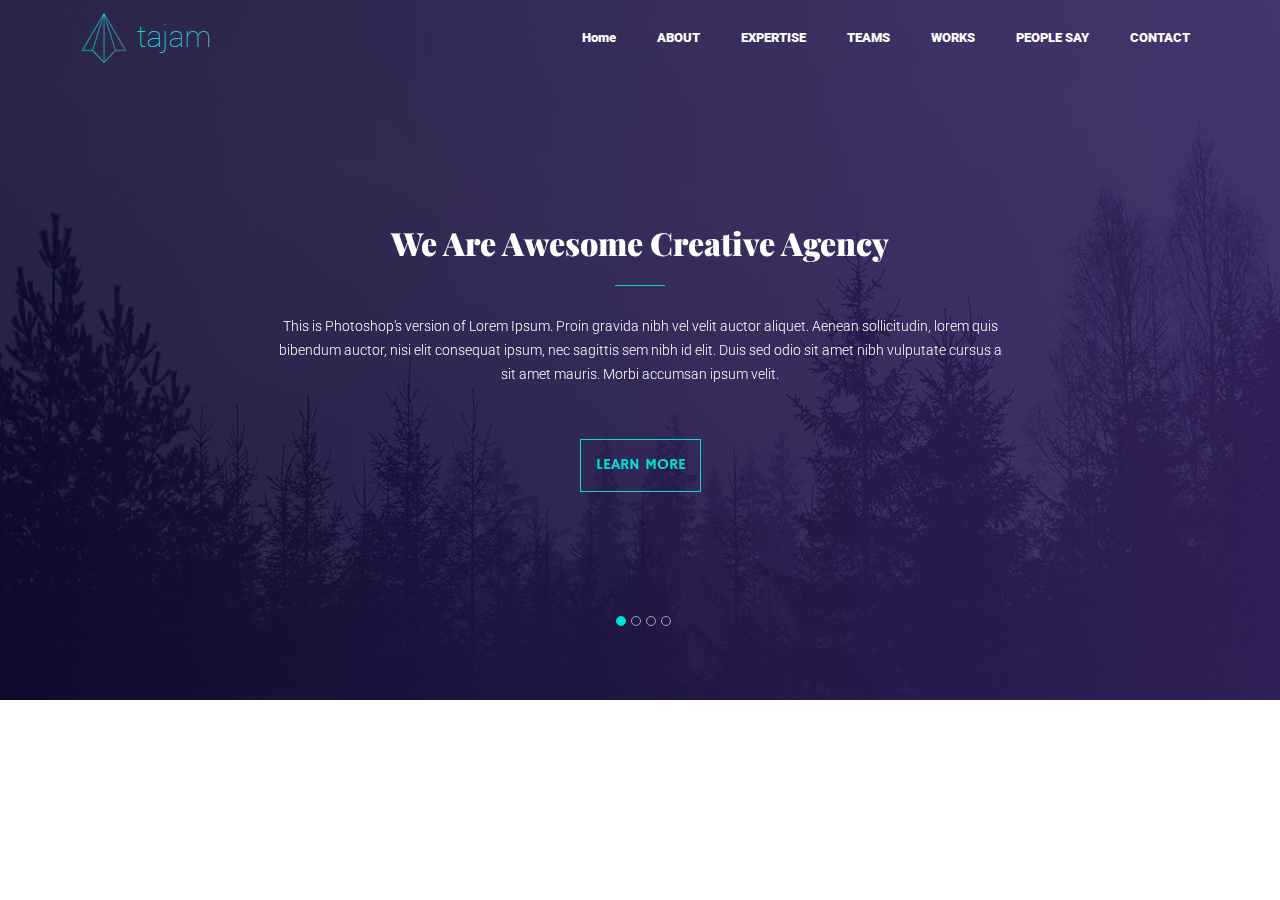
<file: home.html>
<!DOCTYPE html>
<html lang="en">
<head>
    <meta charset="UTF-8">
    <meta name="viewport" content="width=device-width, initial-scale=1.0">
    <title>Home</title>
    <!-- GOOGLE FONTS LINK START -->
  <link rel="preconnect" href="https://fonts.googleapis.com">
  <link rel="preconnect" href="https://fonts.gstatic.com" crossorigin>
  <link href="https://fonts.googleapis.com/css2?family=Hammersmith+One&family=Playfair+Display:wght@400;500;600;700;800;900&family=Roboto:wght@100;300;400;500;700;900&display=swap" rel="stylesheet">

  <!-- GOOGLE FONTS LINK END -->
  <!-- CSS LINK START -->
  <link rel="stylesheet" href="css/all.min.css">
  <link rel="stylesheet" href="css/slick.css">
  <link rel="stylesheet" href="css/bootstrap.min.css">
  <link rel="stylesheet" href="css/style.css">
  <link rel="stylesheet" href="css/responsive.css">
  <!-- CSS LINK END -->
</head>
<body>
     <!--===================
     NAVBAR PART START
  =================== -->
  <nav class="navbar navbar-expand-lg">
    <div class="container">
      <a class="navbar-brand" href="index.html">
        <img src="images/logo.png" alt="logo">
      </a>
      <button class="navbar-toggler" type="button" data-bs-toggle="collapse" data-bs-target="#navbarSupportedContent" aria-controls="navbarSupportedContent" aria-expanded="false" aria-label="Toggle navigation">
        <span class="navbar-toggler-icon"></span>
      </button>
      <div class="collapse navbar-collapse" id="navbarSupportedContent">
        <ul class="navbar-nav ms-auto mb-2 mb-lg-0">
          <li class="nav-item">
            <a class="nav-link active" aria-current="page" href="index.html">Home</a>
          </li>
          <li class="nav-item">
            <a class="nav-link active" aria-current="page" href="#">ABOUT</a>
          </li>
          <li class="nav-item">
            <a class="nav-link active" aria-current="page" href="#">EXPERTISE</a>
          </li>
          <li class="nav-item">
            <a class="nav-link active" aria-current="page" href="#">TEAMS</a>
          </li>
          <li class="nav-item">
            <a class="nav-link active" aria-current="page" href="#">WORKS</a>
          </li>
          <li class="nav-item">
            <a class="nav-link active" aria-current="page" href="#">PEOPLE SAY</a>
          </li>
          <li class="nav-item">
            <a class="nav-link active" aria-current="page" href="#">CONTACT</a>
          </li>
        </ul>
      </div>
    </div>
  </nav>
   <!--===================
       NAVBAR PART END
    =================== -->
   <!--===================
       BANNER PART START
    =================== -->
    <section id="banner">
      <div class="container">
        <div class="row">
          <div class="col-lg-8 m-auto">
            <div class="banner-text-wrapper">
              <div class="banner-text text-center">
                <h1>We Are Awesome Creative Agency</h1>
                <p>This is Photoshop's version  of Lorem Ipsum. Proin gravida nibh vel velit auctor aliquet. Aenean sollicitudin, lorem quis bibendum auctor, nisi elit consequat ipsum, nec sagittis sem nibh id elit. Duis sed odio sit amet nibh vulputate cursus a sit amet mauris. Morbi accumsan ipsum velit.</p>
                <div class="banner-btn">
                  <a href="">LEARN MORE</a>
                </div>
              </div>
              <div class="banner-text text-center">
                <h1>We Are Awesome Creative Agency</h1>
                <p>This is Photoshop's version  of Lorem Ipsum. Proin gravida nibh vel velit auctor aliquet. Aenean sollicitudin, lorem quis bibendum auctor, nisi elit consequat ipsum, nec sagittis sem nibh id elit. Duis sed odio sit amet nibh vulputate cursus a sit amet mauris. Morbi accumsan ipsum velit.</p>
                <div class="banner-btn">
                  <a href="">LEARN MORE</a>
                </div>
              </div>
              <div class="banner-text text-center">
                <h1>We Are Awesome Creative Agency</h1>
                <p>This is Photoshop's version  of Lorem Ipsum. Proin gravida nibh vel velit auctor aliquet. Aenean sollicitudin, lorem quis bibendum auctor, nisi elit consequat ipsum, nec sagittis sem nibh id elit. Duis sed odio sit amet nibh vulputate cursus a sit amet mauris. Morbi accumsan ipsum velit.</p>
                <div class="banner-btn">
                  <a href="">LEARN MORE</a>
                </div>
              </div>
              <div class="banner-text text-center">
                <h1>We Are Awesome Creative Agency</h1>
                <p>This is Photoshop's version  of Lorem Ipsum. Proin gravida nibh vel velit auctor aliquet. Aenean sollicitudin, lorem quis bibendum auctor, nisi elit consequat ipsum, nec sagittis sem nibh id elit. Duis sed odio sit amet nibh vulputate cursus a sit amet mauris. Morbi accumsan ipsum velit.</p>
                <div class="banner-btn">
                  <a href="">LEARN MORE</a>
                </div>
              </div>
            </div>
          </div>
        </div>
      </div>
    </section>
   <!--===================
       BANNER PART END
    =================== -->

  <script src="js/jquery-1.12.4.min.js"></script>
  <script src="js/slick.min.js"></script>
  <script src="js/bootstrap.bundle.min.js"></script>
  <script src="js/script.js"></script>
</body>
</html>
</file>
<file: css/style.css>
/* COMMON CSS START */
*{
  margin: 0;
  padding: 0;
  box-sizing: border-box;
}
ul,ol{
  list-style: none;
}
a{
  text-decoration: none;
  display: inline-block;
}
h1,h2,h3,h4,h5,h6,p{
  margin: 0;
  padding: 0;
  line-height: 0.8;
}
@font-face{
  src: url(../myriad-pro-cufonfonts/MYRIADPRO-REGULAR.OTF);
  font-family: 'myriad-reguler';
}
/* COMMON CSS END */

/* NAVBAR CSS START */
.navbar{
  position: absolute;
  top: 0;
  left: 0;
  width: 100%;
  z-index: 999;
}
.navbar-expand-lg .navbar-nav .nav-link {
  font-family: 'Roboto', sans-serif;
  font-size: 13px;
  color: #ffffff;
  font-weight: 900;
  margin-right: 25px;
  transition: all linear 0.4s;
  
}
.navbar-expand-lg .navbar-nav .nav-item:last-child .nav-link{
  margin-right: 0;
}
.navbar-expand-lg .navbar-nav .nav-link:hover{
  color: #00e0d0;
}

.navbar ul li a{
  position: relative;
}

.navbar ul li a::before {
  content: '';
  width: 0;
  height: 2px;
  background-color: #00e0d0;
  position: absolute;
  left: 0;
  bottom: -8px;
  transition: .4s;
}

.navbar ul li a:hover:before {
  width: 100%;
}

.nav-scroll{
       background: black;
       position: fixed;
       top: 0;
       left: 0;
       width: 100%;
}
/* NAVBAR CSS END */

/* BANNER CSS START */
#banner{
  background: url(../images/banner.jpg);
  background-repeat: no-repeat;
  background-position: center;
  background-size: cover;
  padding-top: 230px;
  padding-bottom: 208px;
  position: relative;
  z-index: 1;
}
#banner:after{
  content: '';
  position: absolute;
  top: 0;
  left: 0;
  width: 100%;
  height: 100%;
  background: linear-gradient(to right,rgba(9, 5, 47, 0.85),rgba(49, 29, 94, 0.85));
  z-index: -1;
}
.banner-text-wrapper{
  position: relative;
}
.banner-text h1{
  font-family: 'Playfair Display', serif;
  font-size: 32px;
  color: #ffffff;
  font-weight: 900;
  position: relative;
  margin-bottom: 58px;
}
.banner-text h1:after {
  content: '';
  position: absolute;
  bottom: -30px;
  left: 50%;
  width: 50px;
  height: 1px;
  background: #00decf;
  transform: translateX(-50%);
}
.banner-text p{
  font-family: 'Roboto', sans-serif;
  font-size: 14px;
  color: #ffffff;
  font-weight: 300;
  line-height: 24px;
  margin-bottom: 53px;
}
.banner-btn a{
  font-family: 'Hammersmith One', sans-serif;
  font-size: 16px;
  color: #00e0d0;
  font-weight: 400px;
  border: 1px solid #00decf;
  padding: 13px 14px 14px 15px;
}
.banner-text-wrapper ul {
  display: flex;
  position: absolute;
  bottom: -152px;
  left: 48%;
  transform: translateX(-50%);
}
.banner-text-wrapper ul li{
  margin-left: 5px;
}
.banner-text-wrapper ul li button{
  font-size: 0;
  width: 10px;
  height: 10px;
  border: 1px solid #aba9b0;
  border-radius: 50%;
  background: transparent;
}
.banner-text-wrapper ul .slick-active button{
  background: #00e0d0;
  border: 1px solid #00e0d0;
  transition: all linear 0.5s;
}
/* BANNER CSS END */
/* STORY CSS START */
#story{
  margin: 70px 0;
}
.story-text h3{
  font-family: 'Playfair Display', serif;
  font-size: 22px;
  color: #413d4b;
  font-weight: 700;
  margin-bottom: 28px;
}
.story-text p{
  font-family: 'Roboto', sans-serif;
  font-size: 14px;
  color: #413d4b;
  font-weight: 300;
  line-height: 24px;
}
.story-text p span{
  display: block;
  margin-top: 30px;
}
.story-btn a{
  font-family: 'Hammersmith One', sans-serif;
  font-size: 16px;
  color: #00e0d0;
  font-weight: 400px;
  border: 1px solid #00decf;
  padding: 13px 14px 14px 15px;
  margin-top: 31px;
}
/* STORY CSS END */
/* WATCH CSS END */
#watch{
  background: url(../images/watch.jpg);
  background-repeat: no-repeat;
  background-position: center;
  background-size: cover;
  padding: 200px 0;
  position: relative;
  z-index: 1;
}
#watch:after{
  content: '';
  position: absolute;
  top: 0;
  left: 0;
  width: 100%;
  height: 100%;
  background: linear-gradient(to right,rgba(9, 5, 47, 0.85),rgba(49, 29, 94, 0.85));
  z-index: -1;
}
.watch-icon i{
  color: #ffffff;
  font-size: 80px;
}
.watch-text h5{
  font-family: 'Roboto', sans-serif;
  font-size: 16px;
  color: #ffffff;
  font-weight: 900;
  margin-top: 33px;
}
/* WATCH CSS END */
/* EXPERTISE CSS END */
.common-title h3{
  font-family: 'Playfair Display', serif;
  font-size: 22px;
  color: #413d4b;
  font-weight: 700;
  margin-bottom: 17px;
  margin-top: 70px;

}
.common-title p{
  font-family: 'Playfair Display', serif;
  font-size: 14px;
  color: #2f2d35;
  font-weight: 400;
  margin-bottom: 100px;
  position: relative;
}
.common-title p:after {
  content: '';
  position: absolute;
  bottom: -18px;
  left: 50%;
  width: 50px;
  height: 2px;
  background: #c6c4c9;
  transform: translateX(-50%);
}
.expertise-up{
  margin-bottom: 80px;
}
.expertise-item {
  padding: 0 21px;
}
.expertise-icon img{
  color: #41aacc;
}
.expertise-text h5{
  font-family: 'Roboto', sans-serif;
  font-size: 14px;
  color: #413d4b;
  font-weight: 900;
  margin-top: 35px;
}
.expertise-text p{
  font-family: 'Roboto', sans-serif;
  font-size: 14px;
  color: #333333;
  font-weight: 300;
  line-height: 24px;
  margin-top: 25px;
}
/* EXPERTISE CSS END */
/* TEAM CSS START */
#team{
  background: url(../images/team.jpg);
  background-repeat: no-repeat;
  background-position: center;
  background-size: cover;
  padding-top: 70px;
  padding-bottom: 68px;
  margin-top: 100px;
  position: relative;
  z-index: 1;
}
#team:after{
  content: '';
  position: absolute;
  top: 0;
  left: 0;
  width: 100%;
  height: 100%;
  background: linear-gradient(to right,rgba(9, 5, 47, 0.85),rgba(49, 29, 94, 0.85));
  z-index: -1;
}
.team-top-text h3{
  font-family: 'Playfair Display', serif;
  font-size: 22px;
  color: #ffffff;
  font-weight: 700;
  padding-bottom: 15px;
}
.team-top-text p{
  font-family: 'Playfair Display', serif;
  font-size: 14px;
  color: #ffffff;
  font-weight: 400;
  position: relative;
  margin-bottom: 67px;
}
.team-top-text p:after{
  content: '';
  position: absolute;
  bottom: -20px;
  left: 50%;
  width: 50px;
  height: 2px;
  background: #655d80;
  transform: translateX(-50%);
}
.team-img img{
  width: 100%;
}
.team-text{
  border: 1px solid #e6e5e8;
  padding: 22px 60px 24px 62px;
}
.team-text h4{
  font-family: 'Roboto', sans-serif;
  font-size: 14px;
  color: #ffffff;
  font-weight: 900;
}
.team-text p{
  font-family: 'Roboto', sans-serif;
  font-size: 13px;
  color: #fafafa;
  font-weight: 300;
  margin-top: 12px;
}
.team-bottom-text p{
  font-family: 'Roboto', sans-serif;
  font-size: 14px;
  color: #f3f3f3;
  font-weight: 300;
  padding-top: 68px;
}
.team-btn a{
  font-family: 'Hammersmith One', sans-serif;
  font-size: 16px;
  color: #00e0d0;
  font-weight: 400px;
  border: 1px solid #00decf;
  padding: 13px 14px 14px 15px;
  margin-top: 28px;
}
/* TEAM CSS END */
/* WORKS CSS START */
.work-btn a{
  font-family: 'myriad-reguler';
  font-size: 16px;
  color: #413d4b;
  border: 1px solid #dddddd;
  padding: 10px 9px 9px;
  margin-right: 10px;
}
.work-btn a:last-child{
  margin-right: 0;
}
.work-bg-top{
  display: flex;
  margin-top: 50px;
}
.work-top1{
  width: 16.66%;
  height: 200px;
  background: #b6b6b6;
}
.work-top2{
  width: 16.66%;
  height: 200px;
  background: #acacac;
}
.work-top3{
  width: 16.66%;
  height: 200px;
  background: #a1a1a1;
}
.work-top4{
  width: 16.66%;
  height: 200px;
  background: #8a8a8a;
}
.work-top5{
  width: 16.66%;
  height: 200px;
  background: #b6b6b6;
}
.work-top6{
  width: 16.66%;
  height: 200px;
  background: #a4a4a4;
}
.work-bg-bottom{
  display: flex;
}
.work-bottom1{
  width: 16.66%;
  height: 200px;
  background: #a4a4a4;
}
.work-bottom2{
  width: 16.66%;
  height: 200px;
  background: #b6b6b6;
}
.work-bottom3{
  width: 16.66%;
  height: 200px;
  background: #8a8a8a;
}
.work-bottom4{
  width: 16.66%;
  height: 200px;
  background: #a1a1a1;
}
.work-bottom5{
  width: 16.66%;
  height: 200px;
  background: #acacac;
}
.work-bottom6{
  width: 16.66%;
  height: 200px;
  background: #b6b6b6;
}
.work-bottom-btn a{
  font-family: 'Hammersmith One', sans-serif;
  font-size: 16px;
  color: #00e0d0;
  font-weight: 400px;
  border: 1px solid #00decf;
  padding: 13px 14px 14px 15px;
  margin: 70px 0;
}
/* WORKS CSS END */
/* TESTIMONIALS CSS START */
#testimonial{
  background: url(../images/testimonial.jpg);
  background-repeat: no-repeat;
  background-position: center;
  background-size: cover;
  padding-top: 120px;
  padding-bottom: 140px;
  position: relative;
  z-index: 1;
}
#testimonial:after{
  content: '';
  position: absolute;
  top: 0;
  left: 0;
  width: 100%;
  height: 100%;
  background: linear-gradient(to right,rgba(9, 5, 47, 0.85),rgba(49, 29, 94, 0.85));
  z-index: -1;
}
.test-slider{
  position: relative;
}
.test-slider ul {
  display: flex;
  position: absolute;
  bottom: -70px;
  left: 47%;
  transform: translateX(-50%);
}
.test-slider ul li button:after{
  content: '';
  position: absolute;
  top: 50%;
  left: 50%;
  width: 9px;
  height: 9px;
  background: red;
  border-radius: 50%;
  transform: translate(-50%, -50%);
  opacity: 0;
}
.test-slider ul li{
  margin-left: 26px;
}
.test-slider ul li button{
  font-size: 0;
  width: 20px;
  height: 20px;
  background: #ffffff;
  border-radius: 50%;
  border: none;
  position: relative;
}
.test-slider ul .slick-active button{
  background: #00e0d0;
  transition: all linear 0.5s;
}
.slick-slide img {
  display: inline-block;
}
.testimonial-text p{
  font-family: 'Playfair Display', serif;
  font-size: 14px;
  color: #ffffff;
  font-weight: 400;
  line-height: 24px;
  padding-top: 50px;
}
.testimonial-text h3{
  font-family: 'Roboto', sans-serif;
  font-size: 14px;
  color: #ffffff;
  font-weight: 900;
  padding-top: 44px;
}
.testimonial-text h6{
  font-family: 'Roboto', sans-serif;
  font-size: 13px;
  color: #ffffff;
  font-weight: 300;
  padding-top: 10px;
}
/* TESTIMONIALS CSS END */
/* CLIENT CSS START */
#client{
  margin: 70px 0;
}
.client-right-text h3{
  font-family: 'Playfair Display', serif;
  font-size: 22px;
  color: #413d4b;
  font-weight: 700;
}
.name input{
  width: 100%;
  padding: 17px 0 16px 20px;
  margin-bottom: 23px;
  border: 1px solid #dfdfdf;
}
.email input{
  width: 100%;
  padding: 17px 0 16px 20px;
  margin-bottom: 21px;
  border: 1px solid #dfdfdf;
}
.subject input{
  width: 100%;
  padding: 17px 0 16px 20px;
  margin-bottom: 21px;
  border: 1px solid #dfdfdf;
}
.massage textarea{
  width: 100%;
  padding: 17px 0 0 20px;
  border: 1px solid #dfdfdf;
}
.submit-btn button{
  font-family: 'Hammersmith One', sans-serif;
  font-size: 16px;
  color: #00e0d0;
  background: transparent;
  font-weight: 400px;
  border: 1px solid #00decf;
  padding: 14px 32px;
  margin-top: 20px;
}
.client-form form{
  margin-top: 35px;
}
.client-left-title h3{
  font-family: 'Playfair Display', serif;
  font-size: 22px;
  color: #413d4b;
  font-weight: 700;
}
.client-img-wrapper{
  display: flex;
  justify-content: space-between;
}
.client-img{
  margin-top: 50px;
}
/* CLIENT CSS END */
/* FOOTER CSS START */
#footer{
  background: url(../images/footer-bg.jpg);
  background-repeat: no-repeat;
  background-position: center;
  background-size: cover;
  padding: 70px 0;
  position: relative;
  z-index: 1;
}
#footer:after{
  content: '';
  position: absolute;
  top: 0;
  left: 0;
  width: 100%;
  height: 100%;
  background: linear-gradient(to right,rgba(9, 5, 47, 0.85),rgba(49, 29, 94, 0.85));
  z-index: -1;
}
.footer-left-text p{
  font-family: 'Roboto', sans-serif;
  font-size: 14px;
  color: #ffffff;
  font-weight: 300;
  line-height: 24px;
  margin: 27px 0 81px;
}
.footer-left-text a{
  font-family: 'Roboto', sans-serif;
  font-size: 14px;
  color: #ffffff;
  font-weight: 300;
  margin-right: 32px;
}
.footer-left-text a:last-child{
  margin-right: 0;
}

.footer-middle-text h4{
  font-family: 'Roboto', sans-serif;
  font-size: 15px;
  color: #ffffff;
  font-weight: 900;
  padding-bottom: 38px;
  padding-top: 18px;
}
.location{
  display: flex;
}
.location-icon i{
  color: #ffffff;
  font-size: 20px;
  margin-right: 16px;
}
.location-text p{
  font-family: 'Roboto', sans-serif;
  font-size: 14px;
  color: #ffffff;
  font-weight: 300;
  line-height: 24px;
  padding-right: 42px;
}
.phone{
  display: flex;
  padding-top: 24px;
}
.phone-icon i{
  color: #ffffff;
  font-size: 20px;
  margin-right: 13px;
}
.phone-text p{
  font-family: 'Roboto', sans-serif;
  font-size: 14px;
  color: #ffffff;
  font-weight: 300;
}
.footer-right-text h4{
  font-family: 'Roboto', sans-serif;
  font-size: 15px;
  color: #ffffff;
  font-weight: 900;
  margin-bottom: 38px;
  margin-top: 18px;
}
.form-wrapper{
  display: flex;
}
.footer-msg input {
  font-family: 'Roboto', sans-serif;
  font-size: 14px;
  color: #ffffff;
  border: 1px solid #bebbbb;
  background: transparent;
  font-weight: 300;
  padding: 14px 22px 13px 23px;
  margin-right: 10px;
}
.footer-send-btn button{
  border: none;
}
.footer-send-btn button img {
  padding: 12px 22px 13px 23px;
  background: #a099b3;
}
.footer-right-icon{
  margin-top: 27px;
}
.footer-right-icon a{
  width: 33px;
  height: 33px;
  color: #ffffff;
  border: 1px solid #ffffff;
  border-radius: 50%;
  text-align: center;
  line-height: 33px;
}
.copyright p{
  font-family: 'Roboto', sans-serif;
  font-size: 14px;
  color: #ffffff;
  font-weight: 300;
  margin-top: 70px;
}
/* FOOTER CSS END */
</file>
<file: css/responsive.css>
@media (min-width: 320px) and (max-width: 575.98px) {

    nav button i {
        color: #000000;
        height: 30px;
        width: 35px;
        line-height: 30px !important;
        border-radius: 5px;
        text-align: center;
        background: #fff;
    }

    .navbar-toggler:focus {
        box-shadow: 0 0 0 .0;
    }

    nav ul {
        background: #222222;
        text-align: center;
        border-top: 1px solid #fec600;
        padding: 20px 0 !important;
    }

    .navbar ul li a {
        padding: 10px 0 !important;
    }

    nav ul li {
        margin: 0 !important;
    }

    .navbar ul li a::before {
        position: absolute;
        content: '';
        height: 3px;
        width: 10%;
        background: #00e0d0;
        bottom: 0;
        left: 50%;
        transform: translateX(-50%);
        opacity: 0;
    }

    .navbar ul li a:hover::before {
        opacity: 1;
        left: 50%;
        transform: translateX(-50%);
    }

    nav .navbar-brand {
        padding: 20px 0 !important;
    }
    .nav-scroll{
        background: black;
        position: absolute;
        top: 0;
        left: 0;
        width: 100%;
 }
 .navbar-expand-lg .navbar-nav .nav-link {
	font-family: 'Roboto', sans-serif;
	font-size: 13px;
	color: #ffffff;
	font-weight: 900;
	margin-right: 0px;
	transition: all linear 0.4s;
    }

 
 /* Story part */
 .story-img img{
    padding-bottom: 25px;
    padding-right: 25px;
 }

 .story-text h3{
    text-align: center;
 }
 .story-btn {
    text-align: center;
 }

 /* Expertise part */

 .expertise-item .expertise-text {
    padding-bottom: 20px;
 }

 /* footer part */
 .footer-middle-text h4{
    visibility: hidden;
 }

 /* client part */
   .client-left-title h3{
    padding-top: 70px;
    padding-bottom: 10px;
   }
   /* team part */
   .team-item{
    margin: 18px;
   }
}

@media (min-width:576px) and (max-width:767.98px) {
    nav button i {
        color: #000000;
        height: 30px;
        width: 35px;
        line-height: 30px !important;
        border-radius: 5px;
        text-align: center;
        background: #fff;
    }

    .navbar-toggler:focus {
        box-shadow: 0 0 0 .0;
    }

    nav ul {
        background: #222222;
        text-align: center;
        border-top: 1px solid #fec600;
        padding: 20px 0 !important;
    }

    .navbar ul li a {
        padding: 10px 0 !important;
    }

    nav ul li {
        margin: 0 !important;
    }

    .navbar ul li a::before {
        position: absolute;
        content: '';
        height: 3px;
        width: 10%;
        background: #00e0d0;
        bottom: 0;
        left: 50%;
        transform: translateX(-50%);
        opacity: 0;
    }

    .navbar ul li a:hover::before {
        opacity: 1;
        left: 50%;
        transform: translateX(-50%);
    }

    nav .navbar-brand {
        padding: 20px 0 !important;
    }
    .nav-scroll{
        background: black;
        position: absolute;
        top: 0;
        left: 0;
        width: 100%;
 }
 .navbar-expand-lg .navbar-nav .nav-link {
	font-family: 'Roboto', sans-serif;
	font-size: 13px;
	color: #ffffff;
	font-weight: 900;
	margin-right: 0px;
	transition: all linear 0.4s;
    }

 
 /* Story part */
 .story-img img{
    padding-bottom: 25px;
    padding-right: 25px;
    display: flex;
    justify-content: center;
    margin: 0 auto;
 }


 .story-text h3{
    text-align: center;
 }
 .story-btn {
    text-align: center;
 }

 /* Expertise part */

 .expertise-item .expertise-text {
    padding-bottom: 20px;
 }

 /* footer part */
 .footer-middle-text h4{
    visibility: hidden;
 }

 /* client part */
   .client-left-title h3{
    padding-top: 70px;
    padding-bottom: 10px;
   }
   /* team part */
   .team-item{
    margin: 18px;
   }
}
@media (min-width:768px) and (max-width:991.98px) {
    nav button i {
        color: #000000;
        height: 30px;
        width: 35px;
        line-height: 30px !important;
        border-radius: 5px;
        text-align: center;
        background: #fff;
    }

    .navbar-toggler:focus {
        box-shadow: 0 0 0 .0;
    }

    nav ul {
        background: #222222;
        text-align: center;
        border-top: 1px solid #fec600;
        padding: 20px 0 !important;
    }

    .navbar ul li a {
        padding: 10px 0 !important;
    }

    nav ul li {
        margin: 0 !important;
    }

    .navbar ul li a::before {
        position: absolute;
        content: '';
        height: 3px;
        width: 10%;
        background: #00e0d0;
        bottom: 0;
        left: 50%;
        transform: translateX(-50%);
        opacity: 0;
    }

    .navbar ul li a:hover::before {
        opacity: 1;
        left: 50%;
        transform: translateX(-50%);
    }

    nav .navbar-brand {
        padding: 20px 0 !important;
    }
    .nav-scroll{
        background: black;
        position: absolute;
        top: 0;
        left: 0;
        width: 100%;
 }
 .navbar-expand-lg .navbar-nav .nav-link {
	font-family: 'Roboto', sans-serif;
	font-size: 13px;
	color: #ffffff;
	font-weight: 900;
	margin-right: 0px;
	transition: all linear 0.4s;
    }

 
 /* Story part */
 .story-img img{
    padding-bottom: 25px;
    padding-right: 25px;
    display: flex;
    justify-content: center;
    margin: 0 auto;
 }


 .story-text h3{
    text-align: center;
 }
 .story-btn {
    text-align: center;
 }

 /* Expertise part */

 .expertise-item .expertise-text {
    padding-bottom: 20px;
 }

 /* footer part */
 .footer-middle-text h4{
    visibility: hidden;
 }

 /* client part */
   .client-left-title h3{
    padding-top: 70px;
    padding-bottom: 10px;
   }
   /* team part */
   .team-item{
    margin: 18px;
   }
}
</file>
